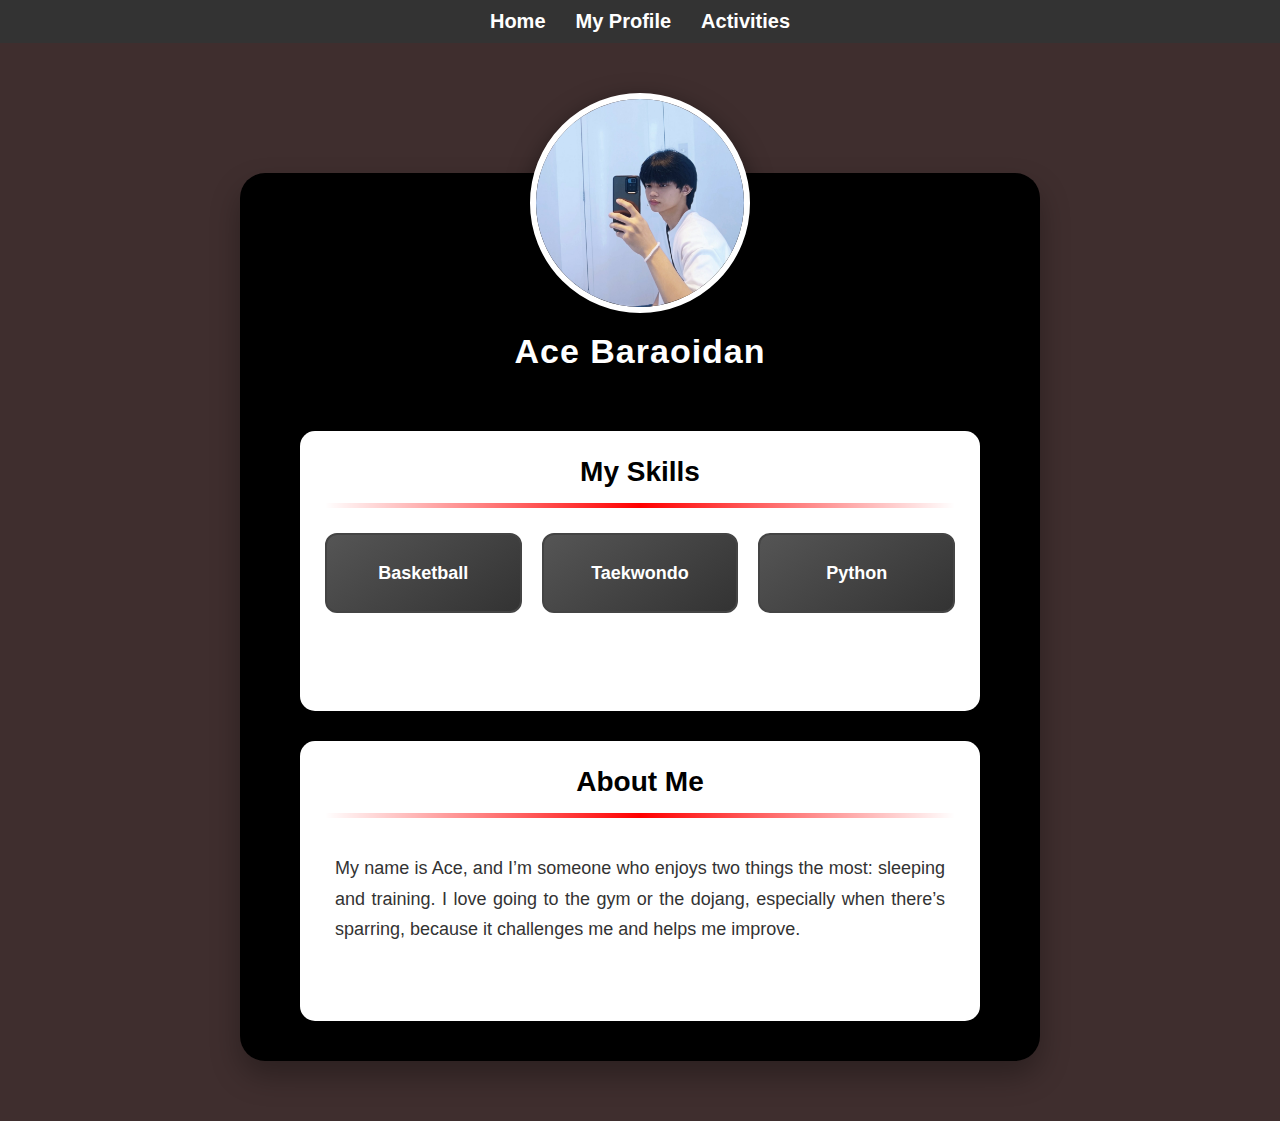
<file: index.html>
<!DOCTYPE html>
<html lang="en">
<head>
    <meta charset="UTF-8">
    <meta name="viewport" content="width=device-width, initial-scale=1.0">
    <link rel="stylesheet" href="./css/header.css">
    <link rel="stylesheet" href="./css/style.css">
    <title>Home Page</title>
</head>
<body>
    <header>
        <nav>
            <ul>
                <li><a href="index.html"  class="active">Home</a></li>
                <li><a href="profile.html">My Profile</a></li>
                <li><a href="activities.html">Activities</a></li>
            </ul>
        </nav>
    </header>

    <main>
        <div class="container">
            <div class="card">
                <div class="profile-img">
                    <img src="./image/Ace.jpg" alt="">
                    <div class="name">Ace Baraoidan</div>
                </div>
                <div class="my-skills">
                    <h2>My Skills</h2>
                    <div class="line"></div>
                    <div class="card-skills">
                        <div class="skills">Basketball</div>
                        <div class="skills">Taekwondo</div>
                        <div class="skills">Python</div>
                    </div>
                </div>
                <div class="About-me">
                    <h2>About Me</h2>
                    <div class="line"></div>
                    <p>My name is Ace, and I’m someone who enjoys two things the most: sleeping and training. I love going to the gym or the dojang, especially when there’s sparring, because it challenges me and helps me improve.</p>
                </div>
            </div>
        </div>
    </main>
</body>
</html>
</file>
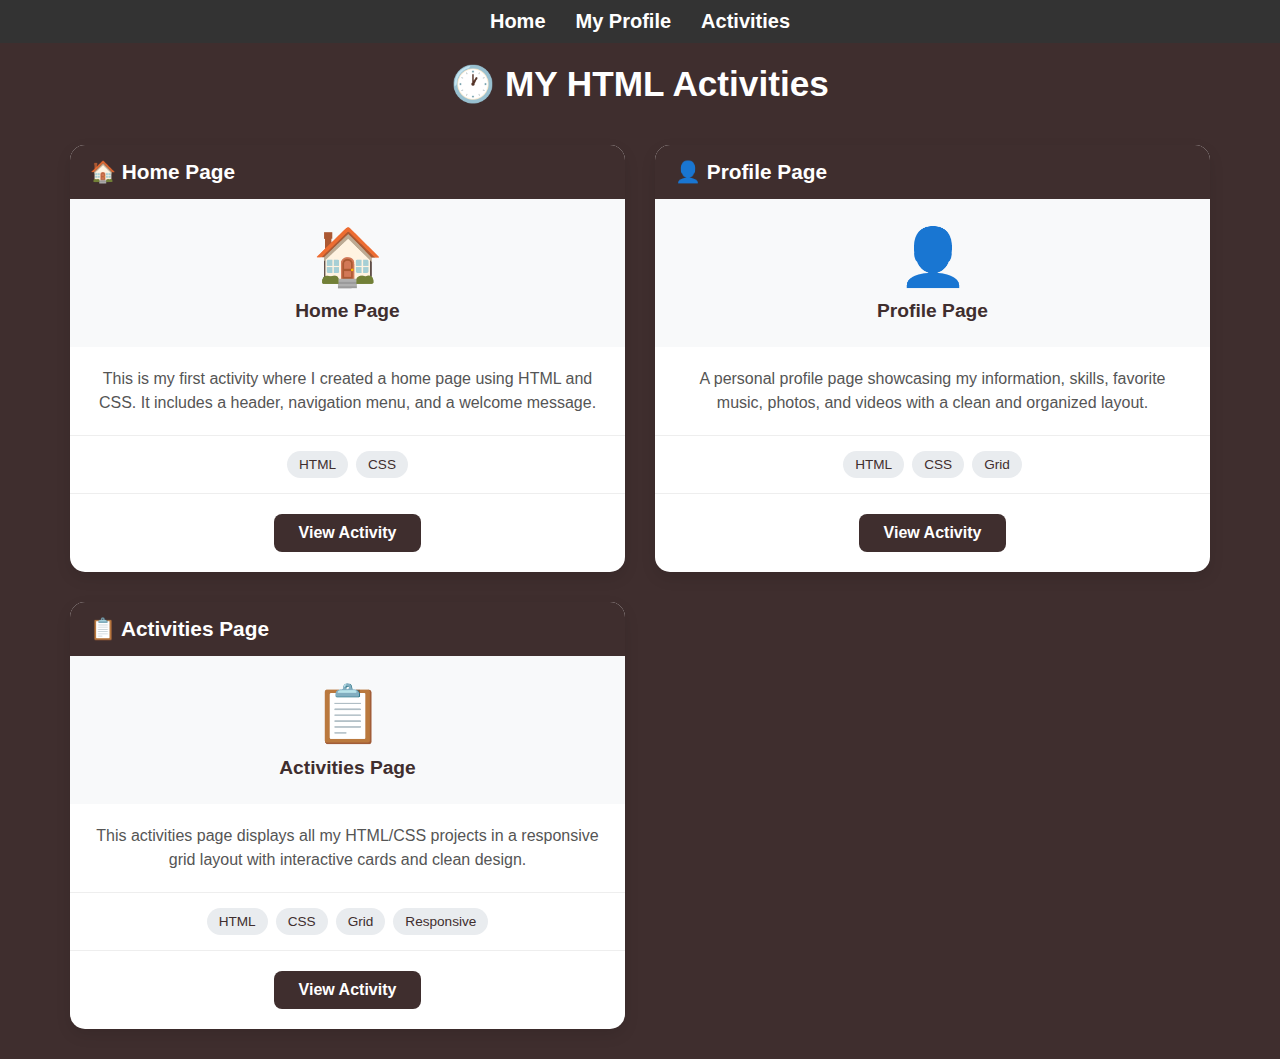
<file: activities.html>
<!DOCTYPE html>
<html lang="en">
<head>
    <meta charset="UTF-8">
    <meta name="viewport" content="width=device-width, initial-scale=1.0">
    <link rel="stylesheet" href="./css/header.css">
    <link rel="stylesheet" href="./css/activities.css">
    <title>Activities</title>
</head>
<body>
    <header>
        <nav>
            <ul>
                <li><a href="index.html">Home</a></li>
                <li><a href="profile.html">My Profile</a></li>
                <li><a href="activities.html" class="active">Activities</a></li>
            </ul>
        </nav>
    </header>
    <div class="title">
        <h2>🕐 MY HTML Activities</h2>
    </div>
    <main>
        <div class="activities-container">
            <div class="card">
                <div class="card-header">
                    <div class="card-title"><p>🏠 Home Page</p></div>
                </div>
                <div class="card-display">
                    <div class="emoji">
                        🏠
                    </div>
                    <p>Home Page</p>
                </div>
                <div class="card-about">
                    <p>This is my first activity where I created a home page using HTML and CSS. It includes a header, navigation menu, and a welcome message.</p>
                </div>
                <div class="card-skills">
                    <div class="skills">HTML</div>
                    <div class="skills">CSS</div>
                </div>
                <div class="card-link">
                    <a href="index.html">View Activity</a>
                </div>
            </div>
            <div class="card">
                <div class="card-header">
                    <div class="card-title"><p>👤 Profile Page</p></div>
                </div>
                <div class="card-display">
                    <div class="emoji">
                        👤
                    </div>
                    <p>Profile Page</p>
                </div>
                <div class="card-about">
                    <p>A personal profile page showcasing my information, skills, favorite music, photos, and videos with a clean and organized layout.</p>
                </div>
                <div class="card-skills">
                    <div class="skills">HTML</div>
                    <div class="skills">CSS</div>
                    <div class="skills">Grid</div>
                </div>
                <div class="card-link">
                    <a href="profile.html">View Activity</a>
                </div>
            </div>
            <div class="card">
                <div class="card-header">
                    <div class="card-title"><p>📋 Activities Page</p></div>
                </div>
                <div class="card-display">
                    <div class="emoji">
                        📋
                    </div>
                    <p>Activities Page</p>
                </div>
                <div class="card-about">
                    <p>This activities page displays all my HTML/CSS projects in a responsive grid layout with interactive cards and clean design.</p>
                </div>
                <div class="card-skills">
                    <div class="skills">HTML</div>
                    <div class="skills">CSS</div>
                    <div class="skills">Grid</div>
                    <div class="skills">Responsive</div>
                </div>
                <div class="card-link">
                    <a href="activities.html">View Activity</a>
                </div>
            </div>
        </div>
    </main>
</body>
</html>
</file>
<file: css/header.css>
*{
    margin: 0;
    padding: 0;
    box-sizing: border-box;
}

header {
    background-color: #333;
    padding: 10px 0;
}

nav ul {
    list-style: none;
    display: flex;
    justify-content: center;
}

nav ul li {
    margin: 0 15px;
}

nav ul li a {
    color: white;
    text-decoration: none;
    font-weight: bold;
    font-size: 20px;
}

nav ul li a:hover {
    text-decoration: underline;
}

nav ul li a:active {
    text-decoration: underline;
    color: rgb(255, 38, 0);
}

body {
    background-color: #3f2e2e;
    margin: 0;
    font-family: Arial, sans-serif;
}

.title {
    text-align: center;
    margin-top: 30px;
    color: white;
}

.title h2 {
    font-size: 2.2rem;
    margin-bottom: 30px;
}

@media (max-width: 600px) {
    nav ul {
        flex-direction: column;
        align-items: center;
        gap: 10px;
    }

    nav ul li {
        margin: 5px 0;
    }
    
    .title h2 {
        font-size: 1.8rem;
    }
}
</file>
<file: css/style.css>
body {
    background-color: #3f2e2e;
    margin: 0;
    font-family: Arial, sans-serif;
    min-height: 100vh;
}

.container {
    top: 100px;
    padding: 20px;
    padding-top: 90px;
    min-height: calc(100vh - 60px);
    display: flex;
    align-items: center;
    justify-content: center;
}

.card {
    width: 90%;
    max-width: 800px;
    min-height: auto;
    display: flex;
    flex-direction: column;
    align-items: center;
    background: #000000;
    box-shadow: 0 15px 30px rgba(0,0,0,0.3);
    border-radius: 25px;
    margin: 40px auto;
    padding-bottom: 40px;
    position: relative;
}

.profile-img {
    margin-top: -80px;
    margin-bottom: 30px;
    text-align: center;

    z-index: 1;
}

.profile-img img {
    width: 220px;
    height: 220px;
    border-radius: 50%;
    object-fit: cover;
    border: 6px solid rgb(255, 255, 255);
    box-shadow: 0 8px 25px rgba(0,0,0,0.5);
    transition: transform 0.3s ease;
}

.profile-img img:hover {
    transform: scale(1.05);
}

.name {
    color: white;
    font-size: 34px;
    margin-top: 15px;
    text-align: center;
    font-weight: bold;
    text-shadow: 2px 2px 4px rgba(0,0,0,0.5);
    letter-spacing: 1px;
}

.my-skills {
    margin-top: 30px;
    width: 85%;
    min-height: 280px;
    background-color: white;
    border-radius: 15px;
    padding: 25px;
    box-shadow: 0 5px 15px rgba(0,0,0,0.2);
}

.my-skills h2 {
    color: #000;
    font-size: 28px;
    margin-top: 0;
    margin-bottom: 15px;
    text-align: center;
    font-weight: bold;
}

.line {
    width: 100%;
    height: 5px;
    background: linear-gradient(to right, transparent, red, transparent);
    margin-bottom: 25px;
    border-radius: 3px;
}

.card-skills {
    display: grid;
    grid-template-columns: repeat(3, 1fr);
    gap: 20px;
    margin-top: 20px;
}

.skills {
    text-align: center;
    padding: 25px 15px;
    border-radius: 12px;
    background: linear-gradient(145deg, #555555, #333333);
    color: white;
    font-size: 18px;
    font-weight: 600;
    border: 2px solid #444;
    transition: all 0.3s ease;
    cursor: pointer;
    display: flex;
    align-items: center;
    justify-content: center;
    min-height: 80px;
}

.skills:hover {
    background: linear-gradient(145deg, #666666, #444444);
    transform: translateY(-5px);
    box-shadow: 0 8px 20px rgba(255,0,0,0.3);
    border-color: red;
}

.About-me {
    margin-top: 30px;
    width: 85%;
    min-height: 280px;
    background-color: white;
    border-radius: 15px;
    padding: 25px;
    box-shadow: 0 5px 15px rgba(0,0,0,0.2);
}

.About-me h2 {
    color: #000;
    font-size: 28px;
    margin-top: 0;
    margin-bottom: 15px;
    text-align: center;
    font-weight: bold;
}

.About-me .line {
    width: 100%;
    height: 5px;
    background: linear-gradient(to right, transparent, red, transparent);
    margin-bottom: 25px;
    border-radius: 3px;
}

.About-me p {
    color: #333;
    font-size: 18px;
    line-height: 1.7;
    text-align: justify;
    padding: 10px;
    margin: 0;
}

@media (max-width: 768px) {
    .card-skills {
        grid-template-columns: 1fr;
    }

    .container {
        padding-top: 20px;
    }

    .card {
        margin: 20px auto;
        padding-bottom: 20px;
    }

    .profile-img {
        margin-top: -50px;
    }

    .profile-img img {
        width: 150px;
        height: 150px;
    }

    .name {
        font-size: 28px;
    }

    .my-skills h2, .About-me h2 {
        font-size: 24px;
    }

    .About-me p {
        font-size: 16px;
    }
}
</file>
<file: css/activities.css>
.title {
    text-align: center;
    margin-top: 20px;
    color: white;
}

.title h2 {
    font-size: 2.2rem;
    margin-bottom: 10px;
}

.activities-container {
    display: grid;
    grid-template-columns: repeat(2, 1fr);
    gap: 30px;
    padding: 30px;
    max-width: 1200px;
    margin: 0 auto;
}

.card {
    background-color: white;
    border-radius: 15px;
    box-shadow: 0 6px 15px rgba(0, 0, 0, 0.1);
    overflow: hidden;
    transition: transform 0.3s ease;
}

.card:hover {
    transform: translateY(-5px);
    box-shadow: 0 10px 25px rgba(0, 0, 0, 0.15);
}

.card-header {
    background-color: #3f2e2e;
    padding: 15px 20px;
}

.card-title p {
    color: white;
    font-size: 1.3rem;
    font-weight: bold;
    margin: 0;
}

.card-display {
    text-align: center;
    padding: 25px 20px;
    background-color: #f8f9fa;
}

.emoji {
    font-size: 3.5rem;
    margin-bottom: 10px;
}

.card-display p {
    font-size: 1.2rem;
    font-weight: bold;
    color: #3f2e2e;
    margin: 0;
}

.card-about {
    padding: 20px;
    border-bottom: 1px solid #eee;
}

.card-about p {
    color: #555;
    line-height: 1.5;
    margin: 0;
    text-align: center;
}

.card-skills {
    padding: 15px 20px;
    display: flex;
    flex-wrap: wrap;
    gap: 8px;
    justify-content: center;
}

.skills {
    background-color: #e9ecef;
    color: #3f2e2e;
    padding: 6px 12px;
    border-radius: 20px;
    font-size: 0.85rem;
    font-weight: 500;
}

.card-link {
    padding: 20px;
    text-align: center;
    border-top: 1px solid #eee;
}

.card-link a {
    display: inline-block;
    background-color: #3f2e2e;
    color: white;
    text-decoration: none;
    padding: 10px 25px;
    border-radius: 8px;
    font-weight: bold;
    transition: background-color 0.3s ease;
}

.card-link a:hover {
    background-color: #524040;
}

@media (max-width: 768px) {
    .activities-container {
        grid-template-columns: 1fr;
        padding: 20px;
        gap: 20px;
    }
    
    .title h2 {
        font-size: 1.8rem;
    }
    
    .card-display {
        padding: 20px;
    }
    
    .emoji {
        font-size: 3rem;
    }
}
</file>
